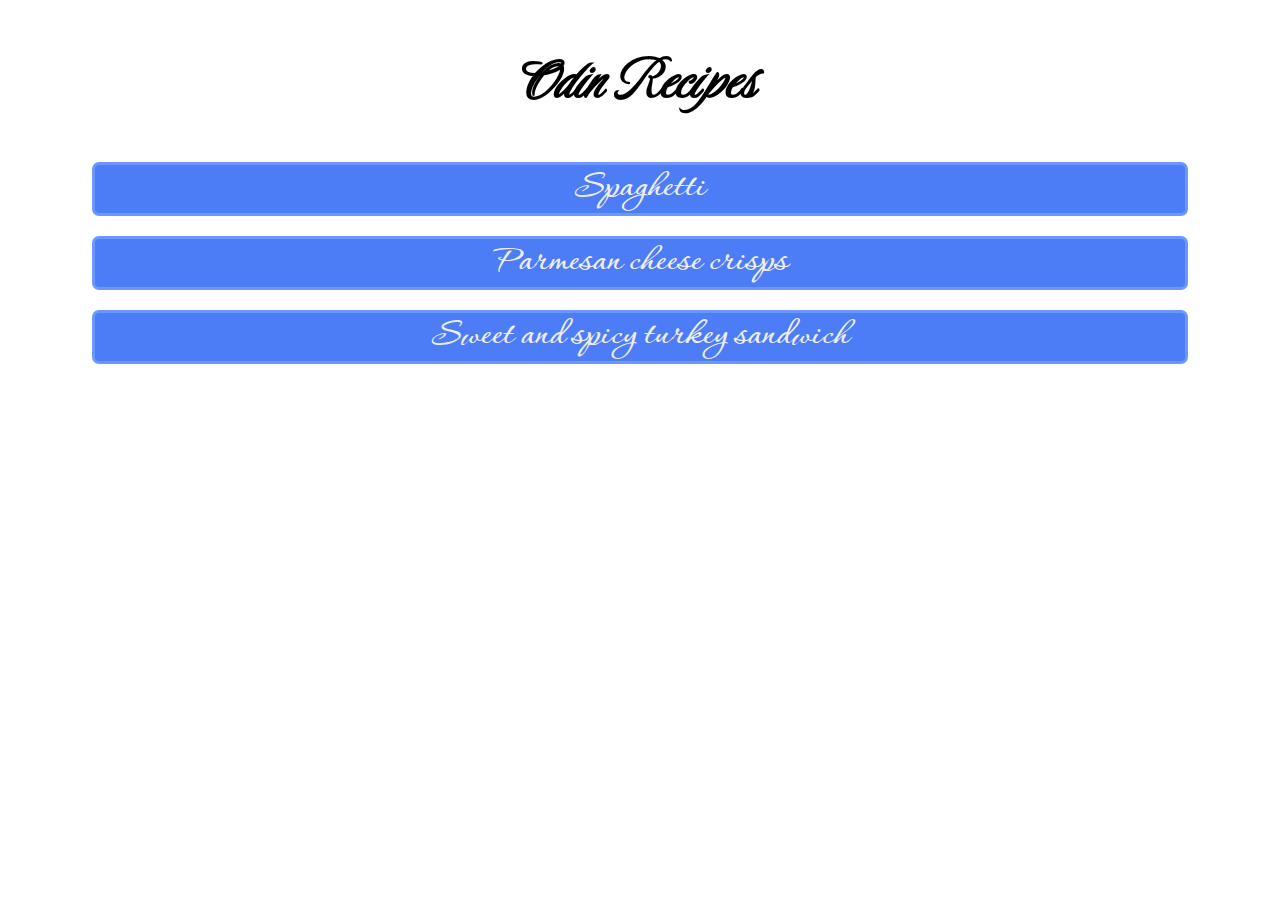
<file: index.html>
<!DOCTYPE html>
<html lang="en">
    <head>
        <meta charset="UTF-8">
        <meta name="viewport" content="width=device-width, initial-scale=1.0">
        <link rel="stylesheet" href="css/main.css">
        <title>TOP HTML & CSS</title>
    </head>
    <body>
        <h1>Odin Recipes</h1>
        <ul>
            <li><a href="recipes/spaghetti.html">Spaghetti</a></li>
            <li><a href="recipes/parmesan-cheese-crisps.html">Parmesan cheese crisps</a></li>
            <li><a href="recipes/sweet-and-spicy-turkey-sandwich.html">Sweet and spicy turkey sandwich</a></li>
        </ul>
    </body>
</html>
</file>
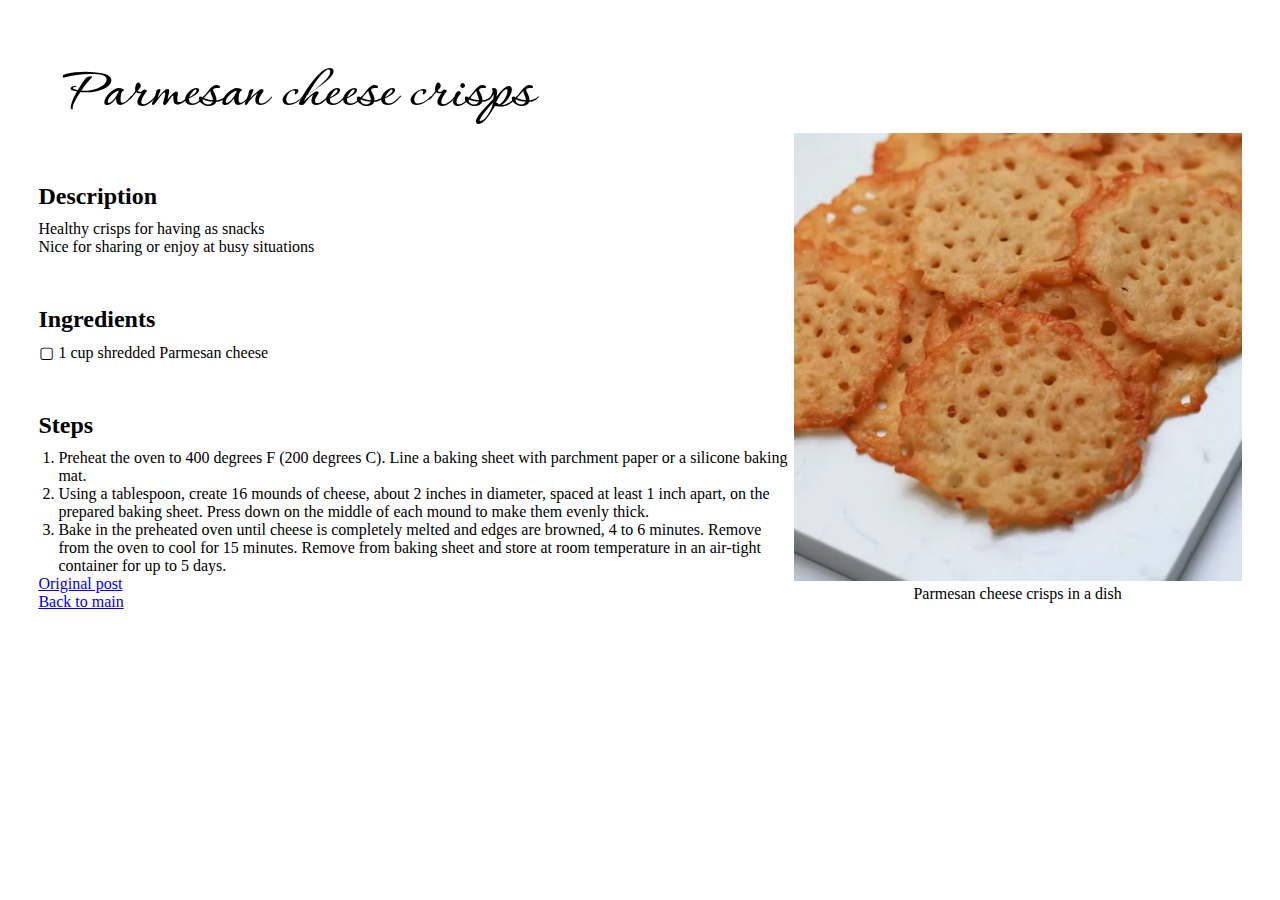
<file: recipes/parmesan-cheese-crisps.html>
<!DOCTYPE html>
<html lang="en">
    <head>
        <meta charset="UTF-8">
        <meta name="viewport" content="width=device-width, initial-scale=1.0">
        <link rel="stylesheet" href="../css/ingredient.css">
        <title>parmesan cheese crisps</title>
    </head>
    <body>
        <h1>Parmesan cheese crisps</h1>
        <figure>
            <img src="../img/parmesan cheese crisps.jpeg" alt="Parmesan cheese crisps">
            <figcaption>Parmesan cheese crisps in a dish</figcaption>
        </figure>
        <h2>Description</h2>
        <p>Healthy crisps for having as snacks</p>
        <p>Nice for sharing or enjoy at busy situations</p>
        <h2>Ingredients</h2>
        <ul>
            <li>1 cup shredded Parmesan cheese</li>
        </ul>
        <h2>Steps</h2>
        <ol>
            <li>Preheat the oven to 400 degrees F (200 degrees C). Line a baking sheet with parchment paper or a silicone baking mat.</li>
            <li>Using a tablespoon, create 16 mounds of cheese, about 2 inches in diameter, spaced at least 1 inch apart, on the prepared baking sheet. Press down on the middle of each mound to make them evenly thick.</li>
            <li>Bake in the preheated oven until cheese is completely melted and edges are browned, 4 to 6 minutes. Remove from the oven to cool for 15 minutes. Remove from baking sheet and store at room temperature in an air-tight container for up to 5 days.</li>
        </ol>
        
        <a href="https://www.allrecipes.com/parmesan-cheese-crisps-recipe-7558651" target="_blank" rel="noopener noreferrer">Original post</a>
        <a href="../index.html">Back to main</a>
    </body>
</html>
</file>
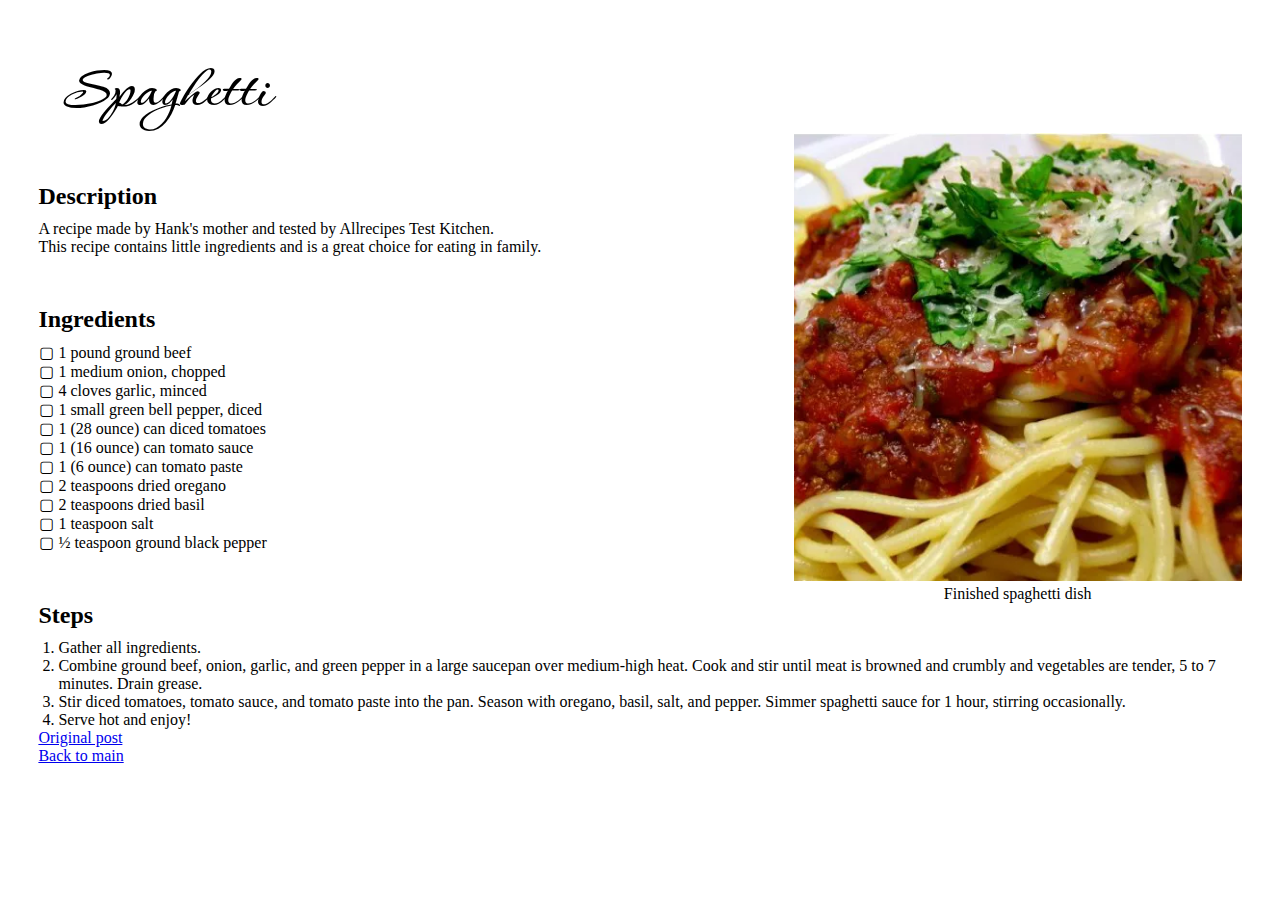
<file: recipes/spaghetti.html>
<!DOCTYPE html>
<html lang="en">
    <head>
        <meta charset="UTF-8">
        <meta name="viewport" content="width=device-width, initial-scale=1.0">
        <link rel="stylesheet" href="../css/ingredient.css">
        <title>spaghetti</title>
    </head>
    <body>
        <h1>Spaghetti</h1>
        <figure>
            <img src="../img/spaghetti.jpeg" alt="Spaghetti dish">
            <figcaption>Finished spaghetti dish</figcaption>
        </figure>
        <h2>Description</h2>
        <p>A recipe made by Hank's mother and tested by Allrecipes Test Kitchen.</p>
        <p>This recipe contains little ingredients and is a great choice for eating in family.</p>
        <h2>Ingredients</h2>
        <ul>
            <li>1 pound ground beef</li>
            <li>1 medium onion, chopped</li>
            <li>4 cloves garlic, minced</li>
            <li>1 small green bell pepper, diced</li>
            <li>1 (28 ounce) can diced tomatoes</li>
            <li>1 (16 ounce) can tomato sauce</li>
            <li>1 (6 ounce) can tomato paste</li>
            <li>2 teaspoons dried oregano</li>
            <li>2 teaspoons dried basil</li>
            <li>1 teaspoon salt</li>
            <li>½ teaspoon ground black pepper</li>
        </ul>
        <h2>Steps</h2>
        <ol>
            <li>Gather all ingredients.</li>
            <li>Combine ground beef, onion, garlic, and green pepper in a large saucepan over medium-high heat. Cook and stir until meat is browned and crumbly and vegetables are tender, 5 to 7 minutes. Drain grease.</li>
            <li>Stir diced tomatoes, tomato sauce, and tomato paste into the pan. Season with oregano, basil, salt, and pepper. Simmer spaghetti sauce for 1 hour, stirring occasionally.</li>
            <li>Serve hot and enjoy!</li>
        </ol>

        <a href="https://www.allrecipes.com/recipe/158140/spaghetti-sauce-with-ground-beef/" target="_blank" rel="noopener noreferrer">Original post</a>
        <a href="../index.html">Back to main</a>
    </body>
</html>
</file>
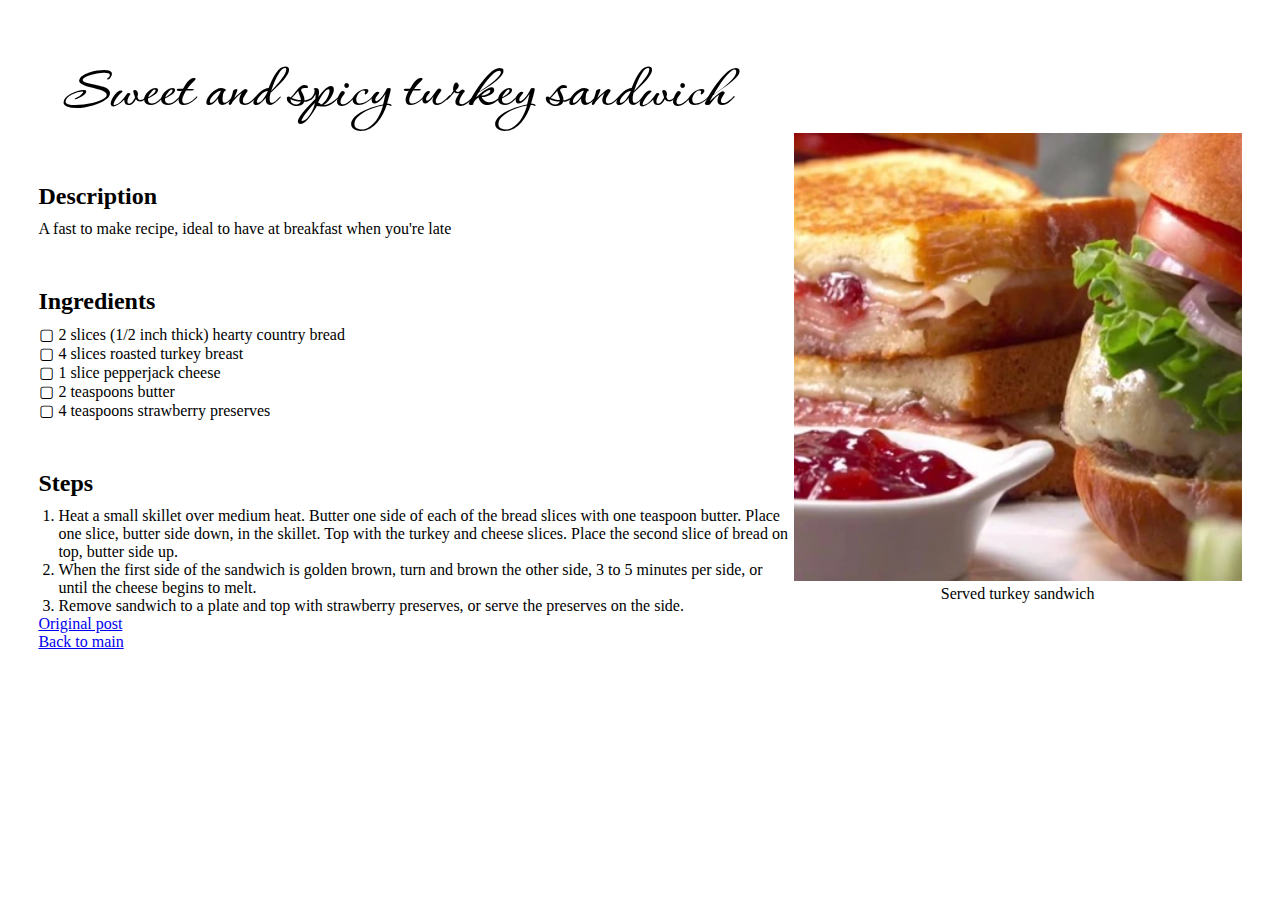
<file: recipes/sweet-and-spicy-turkey-sandwich.html>
<!DOCTYPE html>
<html lang="en">
    <head>
        <meta charset="UTF-8">
        <meta name="viewport" content="width=device-width, initial-scale=1.0">
        <link rel="stylesheet" href="../css/ingredient.css">
        <title>Sweet and spicy turkey sandwich</title>
    </head>
    <body>
        <h1>Sweet and spicy turkey sandwich</h1>
        <figure>
            <img src="../img/Sweet and spicy turkey sandwich.jpeg" alt="Turkey sandwich">
            <figcaption>Served turkey sandwich</figcaption>
        </figure>
        <h2>Description</h2>
        <p>A fast to make recipe, ideal to have at breakfast when you're late</p>
        <h2>Ingredients</h2>
        <ul>
            <li>2 slices (1/2 inch thick) hearty country bread</li>
            <li>4 slices roasted turkey breast</li>
            <li>1 slice pepperjack cheese</li>
            <li>2 teaspoons butter</li>
            <li>4 teaspoons strawberry preserves</li>
        </ul>
        <h2>Steps</h2>
        <ol>
            <li>Heat a small skillet over medium heat. Butter one side of each of the bread slices with one teaspoon butter. Place one slice, butter side down, in the skillet. Top with the turkey and cheese slices. Place the second slice of bread on top, butter side up.</li>
            <li>When the first side of the sandwich is golden brown, turn and brown the other side, 3 to 5 minutes per side, or until the cheese begins to melt.</li>
            <li>Remove sandwich to a plate and top with strawberry preserves, or serve the preserves on the side.</li>
        </ol>

        <a href="https://www.allrecipes.com/recipe/143052/sweet-and-spicy-turkey-sandwich/" target="_blank" rel="noopener noreferrer">Original post</a>
        <a href="../index.html">Back to main</a>
    </body>
</html>
</file>
<file: css/main.css>
@import url('https://fonts.googleapis.com/css2?family=Luxurious+Script&display=swap');
@import url('https://fonts.googleapis.com/css2?family=Corinthia&display=swap');

h1 {
    text-align: center;
    font-family: 'Luxurious script';
    font-size: 64px;
}

ul {
    list-style: none;
    padding: 0;
    margin: auto 5vw;
}

li {
    text-align: center;
    background-color: #4C7CF6;
    margin: 20px;
    border: 3px #6d97ff solid;
    border-radius: 7px;
}

a {
    display: block;
    font-family: 'Corinthia';
    font-size: 40px;
    text-decoration: none;
    font-weight: bold;
    color: #eee;
}
</file>
<file: css/ingredient.css>
@import url('https://fonts.googleapis.com/css2?family=Corinthia&display=swap');

* {
    margin: 0;
    padding: 0;
}

body {
    font-family: 'Verdana';
    padding: 3vw;
}

h1 {
    font-family: 'Corinthia';
    font-size: 64px;
    margin: 2vh 0 0 2vw;
}

h2 {
    margin: 50px 0 10px 0;
}

figure {
    float: right;
}

figcaption {
    text-align: center;
}

img {
    width: 35vw;
    height: 35vw;
    object-fit: cover;
}

li {
    margin-left: 20px;
}

ul li {
    list-style-type: transparent-squares;
}

@counter-style transparent-squares {
    system: cyclic;
    symbols: "\25A2";
    suffix: " ";
}

a {
    display: block;
}
</file>
